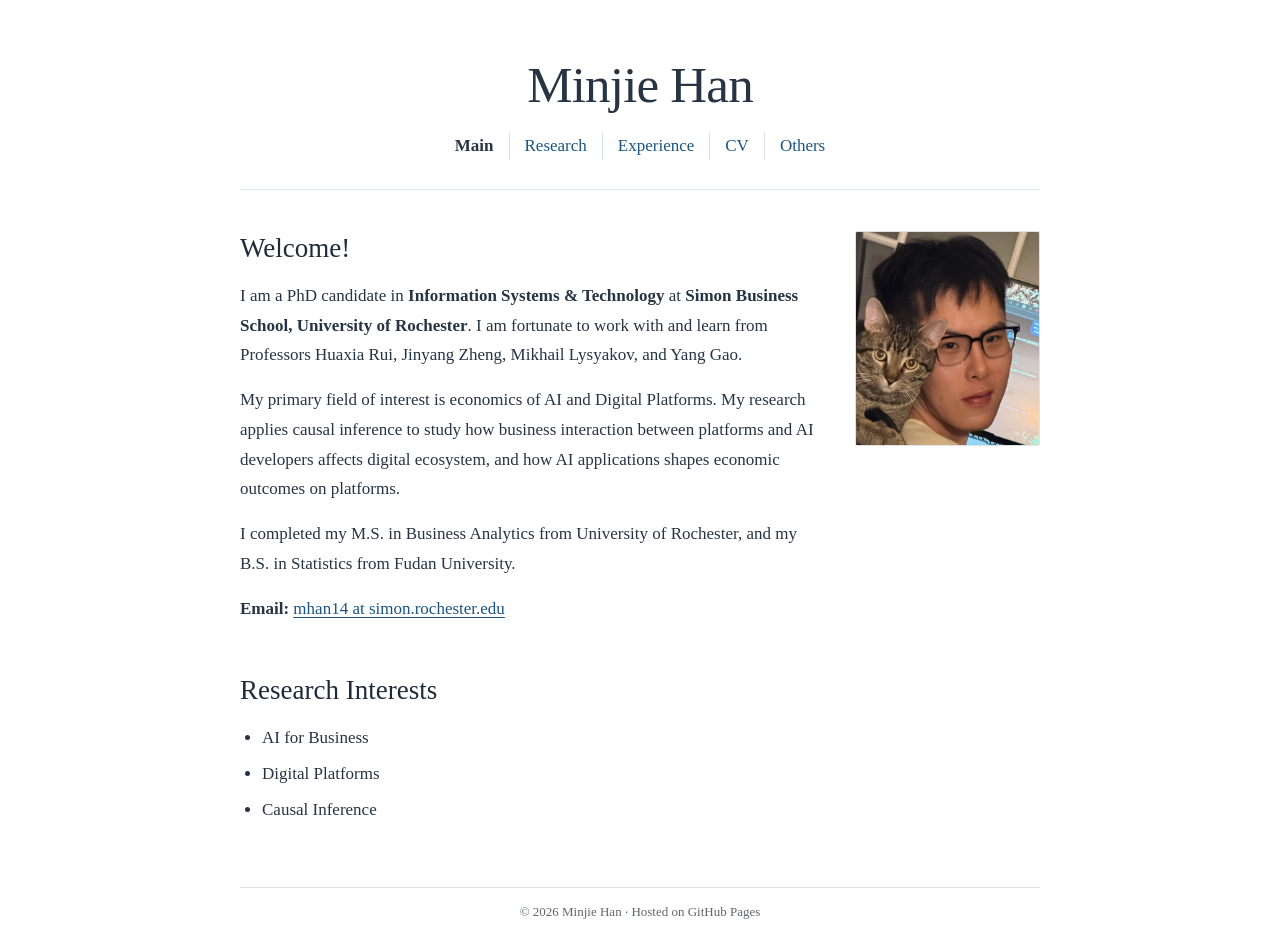
<file: index.html>
<!DOCTYPE html>
<html lang="en">
<head>
  <meta charset="UTF-8">
  <meta name="viewport" content="width=device-width, initial-scale=1">
  <meta name="description" content="Minjie Han is a PhD candidate in Information Systems & Technology at Simon Business School, University of Rochester">
  <meta name="author" content="Minjie Han">
  <title>Minjie Han</title>
  <link rel="stylesheet" href="styles.css">
  <meta name="google-site-verification" content="PWp-Ztt_JSWUtrV66dqfpiAGYYsdpgkTqXJgEpyhbD4" />
</head>
<body>
  <div class="container">
    <header class="site-header">
      <h1><a href="index.html">Minjie Han</a></h1>
      <nav class="site-nav" aria-label="Main navigation">
        <a href="index.html" aria-current="page">Main</a>
        <a href="research.html">Research</a>
        <a href="experience.html">Experience</a>
        <a href="cv.html">CV</a>
        <a href="others.html">Others</a>
      </nav>
    </header>
    <div class="top-rule"></div>

    <main>
      <div class="hero">
        <div>
          <h2>Welcome!</h2>
          <!-- EDIT: Replace the bracketed text and rewrite this paragraph in your voice. -->
          <p>I am a PhD candidate in <strong>Information Systems & Technology</strong> at <strong>Simon Business School, University of Rochester</strong>. 
            I am fortunate to work with and learn from Professors Huaxia Rui, Jinyang Zheng, Mikhail Lysyakov, and Yang Gao.</p>
          <p>My primary field of interest is economics of AI and Digital Platforms. 
            My research applies causal inference to study how business interaction between platforms and AI developers affects digital ecosystem, and how AI applications shapes economic outcomes on platforms.</p>
          <p>I completed my M.S. in Business Analytics from University of Rochester, and my B.S. in Statistics from Fudan University.</p>
          <p><strong>Email:</strong> <a href="mailto:yourname@university.edu">mhan14 at simon.rochester.edu</a></p>
          <!-- Optional: Add verified links, e.g. Google Scholar or LinkedIn, below. -->
        </div>
        <!-- EDIT PHOTO: Replace the next div with:
             <img class="portrait" src="images/profile.jpg" alt="Portrait of Minjie Han">
             after uploading images/profile.jpg to your repository. -->
        <img class="portrait" src="images/profile2.png" alt="Portrait of Minjie Han">
      </div>

      <h2>Research Interests</h2>
      <ul class="info-list">
        <li>AI for Business</li>
        <li>Digital Platforms</li>
        <li>Causal Inference</li>
      </ul>
    </main>

    <footer class="site-footer">© 2026 Minjie Han · Hosted on GitHub Pages</footer>
  </div>
</body>
</html>
</file>
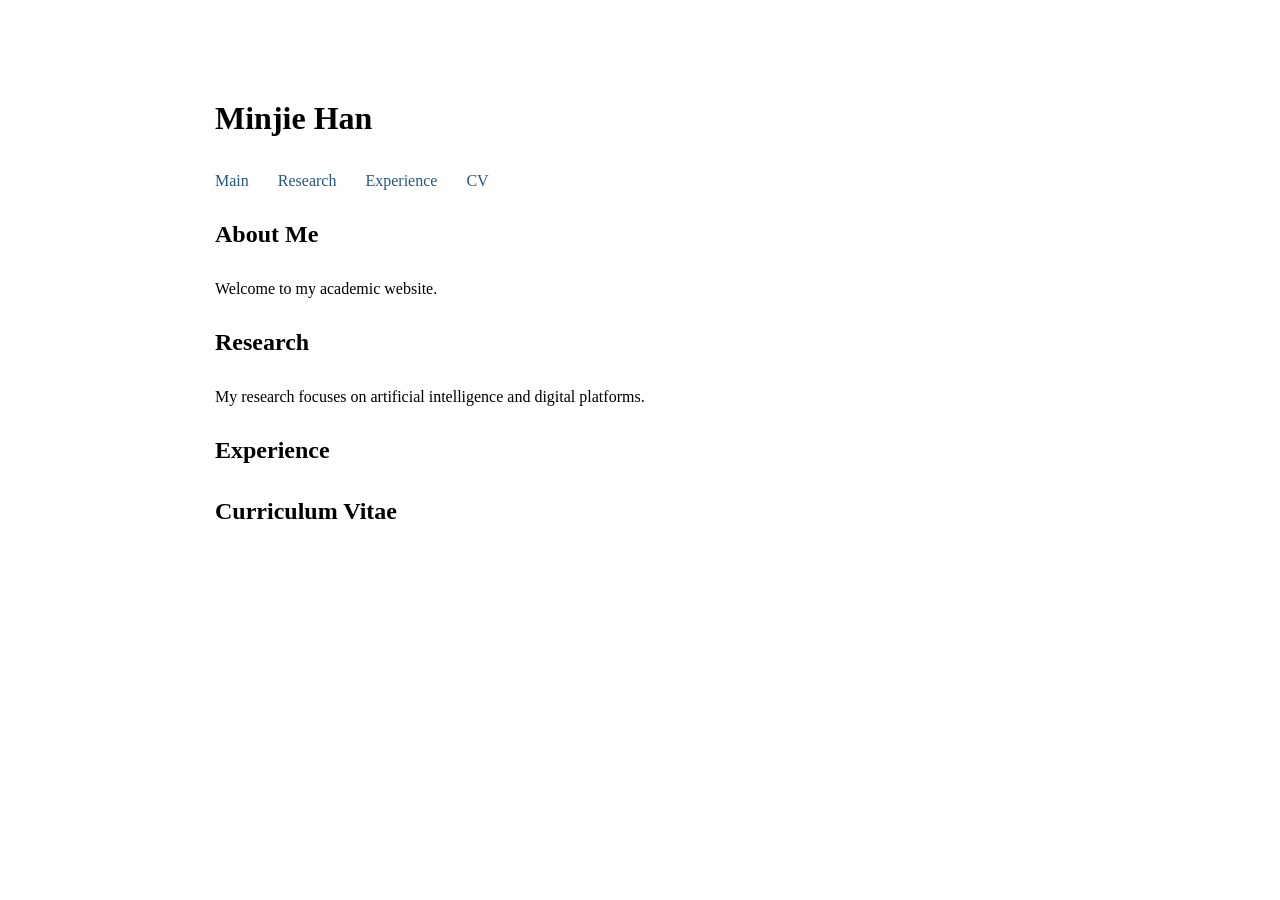
<file: _posts/index.html>
<!DOCTYPE html>
<html lang="en">
<head>
  <meta charset="UTF-8">
  <meta name="viewport"
        content="width=device-width, initial-scale=1">
  <title>Minjie Han - Academic Website</title>
  <style>
    body {
      max-width: 850px;
      margin: 50px auto;
      padding: 20px;
      font-family: Georgia, serif;
      line-height: 1.7;
    }
    nav a {
      margin-right: 25px;
      color: #245782;
      text-decoration: none;
    }
  </style>
</head>
<body>
  <h1>Minjie Han</h1>

  <nav>
    <a href="#main">Main</a>
    <a href="#research">Research</a>
    <a href="#experience">Experience</a>
    <a href="#cv">CV</a>
  </nav>

  <section id="main">
    <h2>About Me</h2>
    <p>Welcome to my academic website.</p>
  </section>

  <section id="research">
    <h2>Research</h2>
    <p>My research focuses on artificial
    intelligence and digital platforms.</p>
  </section>

  <section id="experience">
    <h2>Experience</h2>
  </section>

  <section id="cv">
    <h2>Curriculum Vitae</h2>
  </section>
</body>
</html>
</file>
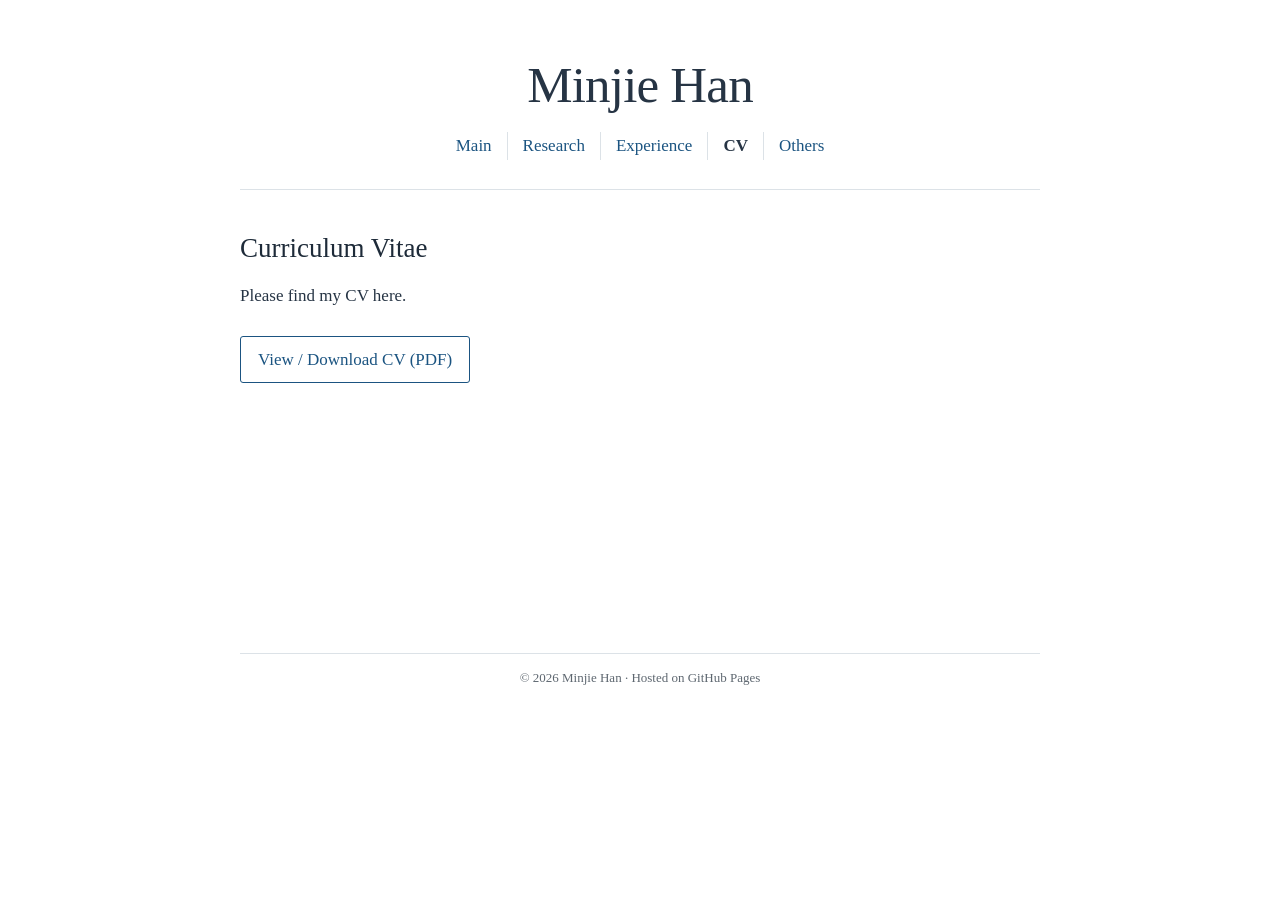
<file: cv.html>
<!DOCTYPE html>
<html lang="en">
<head>
  <meta charset="UTF-8">
  <meta name="viewport" content="width=device-width, initial-scale=1">
  <title>CV | Minjie Han</title>
  <link rel="stylesheet" href="styles.css">
</head>
<body>
  <div class="container">
    <header class="site-header">
      <h1><a href="index.html">Minjie Han</a></h1>
      <nav class="site-nav" aria-label="Main navigation">
        <a href="index.html">Main</a>
        <a href="research.html">Research</a>
        <a href="experience.html">Experience</a>
        <a href="cv.html" aria-current="page">CV</a>
        <a href="others.html">Others</a>
      </nav>
    </header>
    <div class="top-rule"></div>
    <main>
      <h2>Curriculum Vitae</h2>
      <p>Please find my CV here.</p>
      <!-- EDIT CV: After adding your PDF to files/cv.pdf, remove the comment marks
           around the following line and delete the placeholder sentence above. -->
      <p><a class="button-link" href="files/Minjie_Han_CV.pdf" target="_blank" rel="noopener">View / Download CV (PDF)</a></p>
    </main>
    <footer class="site-footer">© 2026 Minjie Han · Hosted on GitHub Pages</footer>
  </div>
</body>
</html>
</file>
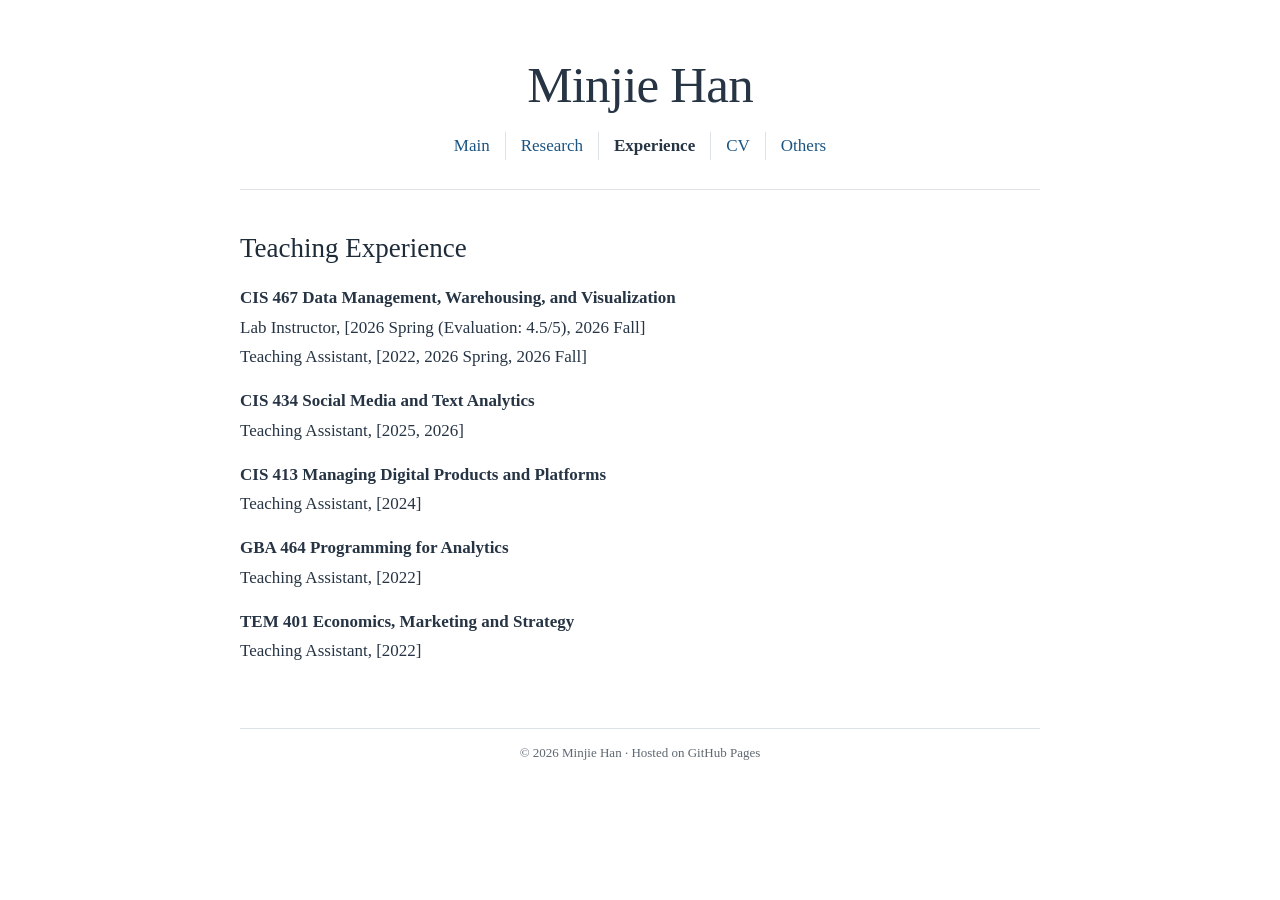
<file: experience.html>
<!DOCTYPE html>
<html lang="en">
<head>
  <meta charset="UTF-8">
  <meta name="viewport" content="width=device-width, initial-scale=1">
  <title>Experience | Minjie Han</title>
  <link rel="stylesheet" href="styles.css">
</head>
<body>
  <div class="container">
    <header class="site-header">
      <h1><a href="index.html">Minjie Han</a></h1>
      <nav class="site-nav" aria-label="Main navigation">
        <a href="index.html">Main</a>
        <a href="research.html">Research</a>
        <a href="experience.html" aria-current="page">Experience</a>
        <a href="cv.html">CV</a>
        <a href="others.html">Others</a>
      </nav>
    </header>
    <div class="top-rule"></div>
    <main>
      <h2>Teaching Experience</h2>
      <ul class="section-list">
        <li><strong>CIS 467 Data Management, Warehousing, and Visualization</strong>
          Lab Instructor, [2026 Spring (Evaluation: 4.5/5), 2026 Fall]
          <br>
          Teaching Assistant, [2022, 2026 Spring, 2026 Fall]
        </li>
        <li><strong>CIS 434 Social Media and Text Analytics</strong>
          Teaching Assistant, [2025, 2026]
        </li>
        <li><strong>CIS 413 Managing Digital Products and Platforms</strong>
          Teaching Assistant, [2024]
        </li>
        <li><strong>GBA 464 Programming for Analytics</strong>
          Teaching Assistant, [2022]
        </li>
        <li><strong>TEM 401 Economics, Marketing and Strategy</strong>
          Teaching Assistant, [2022]
        </li>
      </ul>
      <!-- Delete sections that you do not need, or duplicate list items to add entries. -->
    </main>
    <footer class="site-footer">© 2026 Minjie Han · Hosted on GitHub Pages</footer>
  </div>
</body>
</html>
</file>
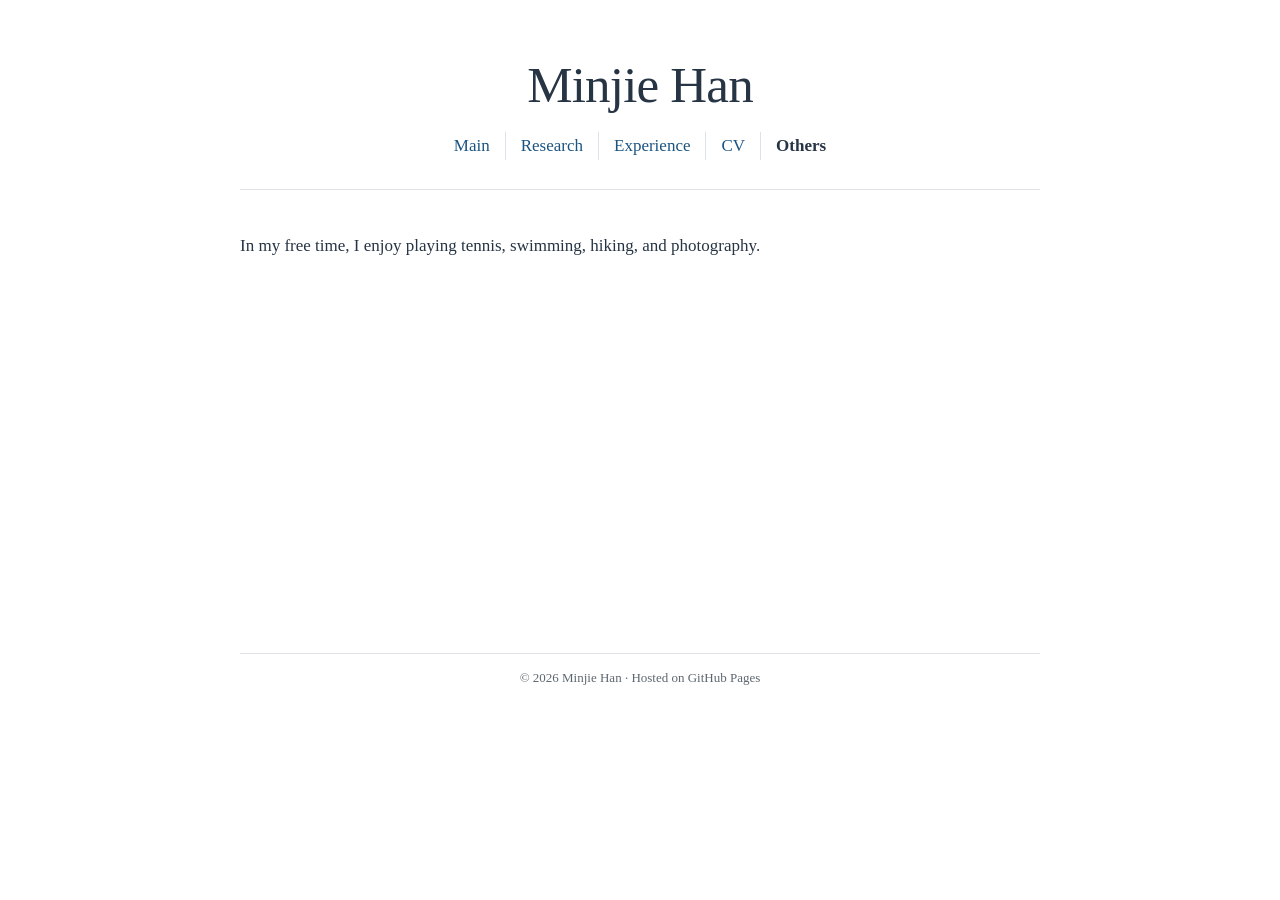
<file: others.html>
<!DOCTYPE html>
<html lang="en">
<head>
  <meta charset="UTF-8">
  <meta name="viewport" content="width=device-width, initial-scale=1">
  <title>Others | Minjie Han</title>
  <link rel="stylesheet" href="styles.css">
</head>
<body>
  <div class="container">
    <header class="site-header">
      <h1><a href="index.html">Minjie Han</a></h1>
      <nav class="site-nav" aria-label="Main navigation">
        <a href="index.html">Main</a>
        <a href="research.html">Research</a>
        <a href="experience.html">Experience</a>
        <a href="cv.html">CV</a>
        <a href="others.html" aria-current="page">Others</a>
      </nav>
    </header>
    <div class="top-rule"></div>
    <main>
      <p>In my free time, I enjoy playing tennis, swimming, hiking, and photography.</p>
    </main>
    <footer class="site-footer">© 2026 Minjie Han · Hosted on GitHub Pages</footer>
  </div>
</body>
</html>
</file>
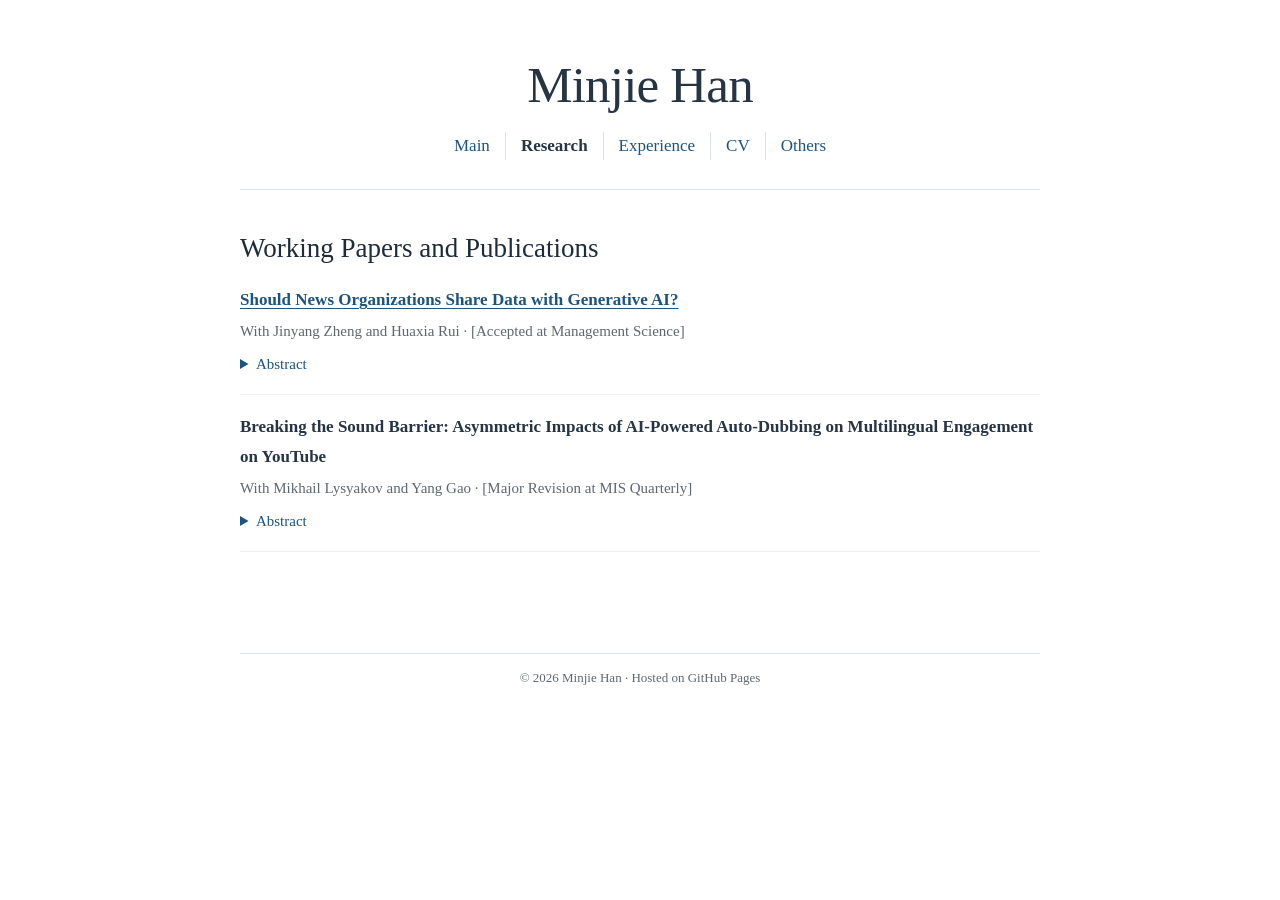
<file: research.html>
<!DOCTYPE html>
<html lang="en">
<head>
  <meta charset="UTF-8">
  <meta name="viewport" content="width=device-width, initial-scale=1">
  <meta name="description" content="Research projects and papers by Minjie Han.">
  <title>Research | Minjie Han</title>
  <link rel="stylesheet" href="styles.css">
</head>
<body>
  <div class="container">
    <header class="site-header">
      <h1><a href="index.html">Minjie Han</a></h1>
      <nav class="site-nav" aria-label="Main navigation">
        <a href="index.html">Main</a>
        <a href="research.html" aria-current="page">Research</a>
        <a href="experience.html">Experience</a>
        <a href="cv.html">CV</a>
        <a href="others.html">Others</a>
      </nav>
    </header>
    <div class="top-rule"></div>
    <main>
      <h2>Working Papers and Publications</h2>
      
      <article class="paper">
        <div class="paper-title">
          <a href="https://papers.ssrn.com/sol3/papers.cfm?abstract_id=5313353" target="_blank">
            Should News Organizations Share Data with Generative AI?
          </a>
        </div>
        <div class="paper-meta">With Jinyang Zheng and Huaxia Rui · [Accepted at Management Science]</div>
        <details><summary>Abstract</summary>
          <p>The longer-run evolution of digital content markets under generative AI depends in part on how incumbent content providers respond strategically. 
            While prior research documents the immediate and short-term disruptions caused by generative AI, we examine the incremental effects that emerge when content providers 
            adapt. We study data-sharing agreements between OpenAI and 18 major news outlets to assess how cooperation involving access to incremental and exclusive content 
            affects news consumption. Using the generalized synthetic control method, we estimate the effect of cooperation on news-site traffic and find a positive effect on 
            visits. The increase is concentrated in unique visitors rather than deeper engagement among existing users, consistent with generative AI expanding the reach of news 
            content to additional audiences. Our mechanism analyses leverage the contrast between attributive and non-attributive cooperation and document patterns consistent 
            with search-cost reduction at two levels: the content level, through direct attribution links to news articles, and the brand level, through an advertising effect 
            that increases user awareness and interest. The results exhibit limited heterogeneity across other outlet characteristics and little change in average user 
            engagement. These findings offer timely insights into ongoing debates over cooperation and conflict between content providers and generative AI developers while 
            informing a broader understanding of their strategic interaction.</p>
        </details>
      </article>

      <article class="paper">
        <div class="paper-title">Breaking the Sound Barrier: Asymmetric Impacts of AI-Powered Auto-Dubbing on Multilingual Engagement on YouTube</div>
        <div class="paper-meta">With Mikhail Lysyakov and Yang Gao · [Major Revision at MIS Quarterly]</div>
        <details><summary>Abstract</summary>
          <p>The global video content market faces significant language barriers that hinder broader audience engagement. YouTube, with over 2.49 billion monthly active users, 
            is globally consumed but contains a large share of English-language content, even though only about 18% of the global population speaks English. This mismatch 
            creates language frictions in both directions: non-English speakers face barriers to engaging with English videos, and English speakers might find non-English 
            content less accessible. To break such language barriers, YouTube launched an AI-powered auto-dubbing feature in December 2024 to automatically translate and 
            synthesize speech across languages. Leveraging this rollout as a quasi-natural experiment, we examine the impact of auto-dubbing on user engagement using data from 
            5,000 channels between October 15, 2024, and March 17, 2025. Using staggered difference-in-differences with propensity score matching, we find that auto-dubbing 
            increases engagement, particularly comments from viewers in dubbed languages, by 9.42%. However, the effect is asymmetric: English-language channels benefit 
            significantly more than non-English channels. Mechanism analysis reveals that content complexity amplifies the effect, consistent with reduced cognitive load, while 
            creators’ emotional expressiveness weakens it, reflecting current AI limitations in preserving vocal nuance. The increase in engagement is driven by new commenters 
            rather than existing multilingual users. These findings contribute to media richness and cultural proximity theories, highlighting that the effectiveness of 
            auto-dubbing depends on language dominance, content features, and emotional delivery. Practically, they suggest the need for culturally sensitive and emotion-aware 
            AI localization strategies.</p>
        </details>
      </article>


      <!-- Optional published-paper example: duplicate the following block after editing.
      <h2>Publications</h2>
      <article class="paper">
        <div class="paper-title"><a href="files/paper.pdf">[Paper Title]</a></div>
        <div class="paper-meta">[Authors]. [Journal], [Year].</div>
        <details><summary>Abstract</summary><p>[Paper abstract]</p></details>
      </article>
      -->
    </main>
    <footer class="site-footer">© 2026 Minjie Han · Hosted on GitHub Pages</footer>
  </div>
</body>
</html>
</file>
<file: styles.css>
/* Academic website: simple, responsive styling inspired by classic faculty pages. */
:root {
  --ink: #263444;
  --muted: #5e6770;
  --link: #1b5481;
  --border: #dce2e7;
  --content: 850px;
}
* { box-sizing: border-box; }
html { scroll-behavior: smooth; }
body {
  margin: 0;
  background: #fff;
  color: var(--ink);
  font: 17px/1.75 Georgia, 'Times New Roman', serif;
}
.container { max-width: var(--content); margin: 0 auto; padding: 0 25px; }
a { color: var(--link); text-underline-offset: 3px; }
a:hover { color: #123957; }
a:focus-visible, summary:focus-visible { outline: 3px solid #7da7c5; outline-offset: 3px; }
.site-header { padding-top: 55px; text-align: center; }
.site-header h1 { margin: 0 0 9px; font-size: clamp(37px, 6vw, 51px); font-weight: 500; letter-spacing: -.8px; line-height: 1.2; }
.site-header h1 a { color: var(--ink); text-decoration: none; }
.site-nav { display: flex; justify-content: center; flex-wrap: wrap; gap: 6px 0; margin-top: 16px; }
.site-nav a { display: inline-block; text-decoration: none; padding: 1px 15px; line-height: 1.5; }
.site-nav a + a { border-left: 1px solid var(--border); }
.site-nav a[aria-current="page"] { color: var(--ink); font-weight: bold; }
.top-rule { height: 1px; background: var(--border); margin: 29px 0 41px; }
main { min-height: 360px; }
h2 { font-size: 27px; font-weight: 500; line-height: 1.3; margin: 35px 0 15px; color: #1e2b39; }
h3 { font-size: 19px; font-weight: 600; line-height: 1.35; margin: 24px 0 7px; }
p { margin: 0 0 15px; }
small, .muted { color: var(--muted); }
.page-intro { color: var(--muted); }
.hero { display: grid; grid-template-columns: minmax(0, 1fr) 185px; gap: 34px; align-items: start; }
.hero h2 { margin-top: 0; }
.portrait {
  width: 185px; height: 215px; object-fit: cover; object-position: center;
  border: 1px solid var(--border); border-radius: 2px;
}
.portrait-placeholder {
  display: flex; align-items: center; justify-content: center;
  background: #eef1f3; color: #677e8b;
  font: 52px/1 Georgia, 'Times New Roman', serif;
  letter-spacing: 2px;
}
.info-list { padding-left: 22px; margin-top: 8px; }
.info-list li { margin-bottom: 6px; }
.paper { padding: 17px 0; border-bottom: 1px solid #edf0f2; }
.paper:first-of-type { padding-top: 4px; }
.paper-title { font-weight: 600; margin-bottom: 3px; }
.paper-meta { color: var(--muted); font-size: 15px; margin-bottom: 7px; }
details { margin-top: 6px; }
summary { cursor: pointer; width: fit-content; color: var(--link); font-size: 15px; }
details p { padding: 12px 16px; margin: 7px 0 0; border-left: 3px solid var(--border); background: #f7f9fa; font-size: 15.5px; line-height: 1.65; }
.section-list { list-style: none; padding-left: 0; }
.section-list li { margin: 0 0 14px; }
.section-list strong { display: block; }
.button-link { display: inline-block; border: 1px solid var(--link); padding: 8px 17px; text-decoration: none; border-radius: 3px; margin-top: 10px; }
.site-footer { border-top: 1px solid var(--border); margin: 62px 0 26px; padding-top: 13px; color: var(--muted); font-size: 13px; text-align: center; }
@media (max-width: 600px) {
  body { font-size: 16px; line-height: 1.7; }
  .container { padding: 0 20px; }
  .site-header { padding-top: 30px; }
  .site-header h1 { font-size: 36px; }
  .site-nav a { padding: 1px 10px; font-size: 15px; }
  .hero { display: flex; flex-direction: column-reverse; gap: 21px; }
  .portrait { width: 145px; height: 165px; }
  .top-rule { margin: 23px 0 28px; }
}
</file>
